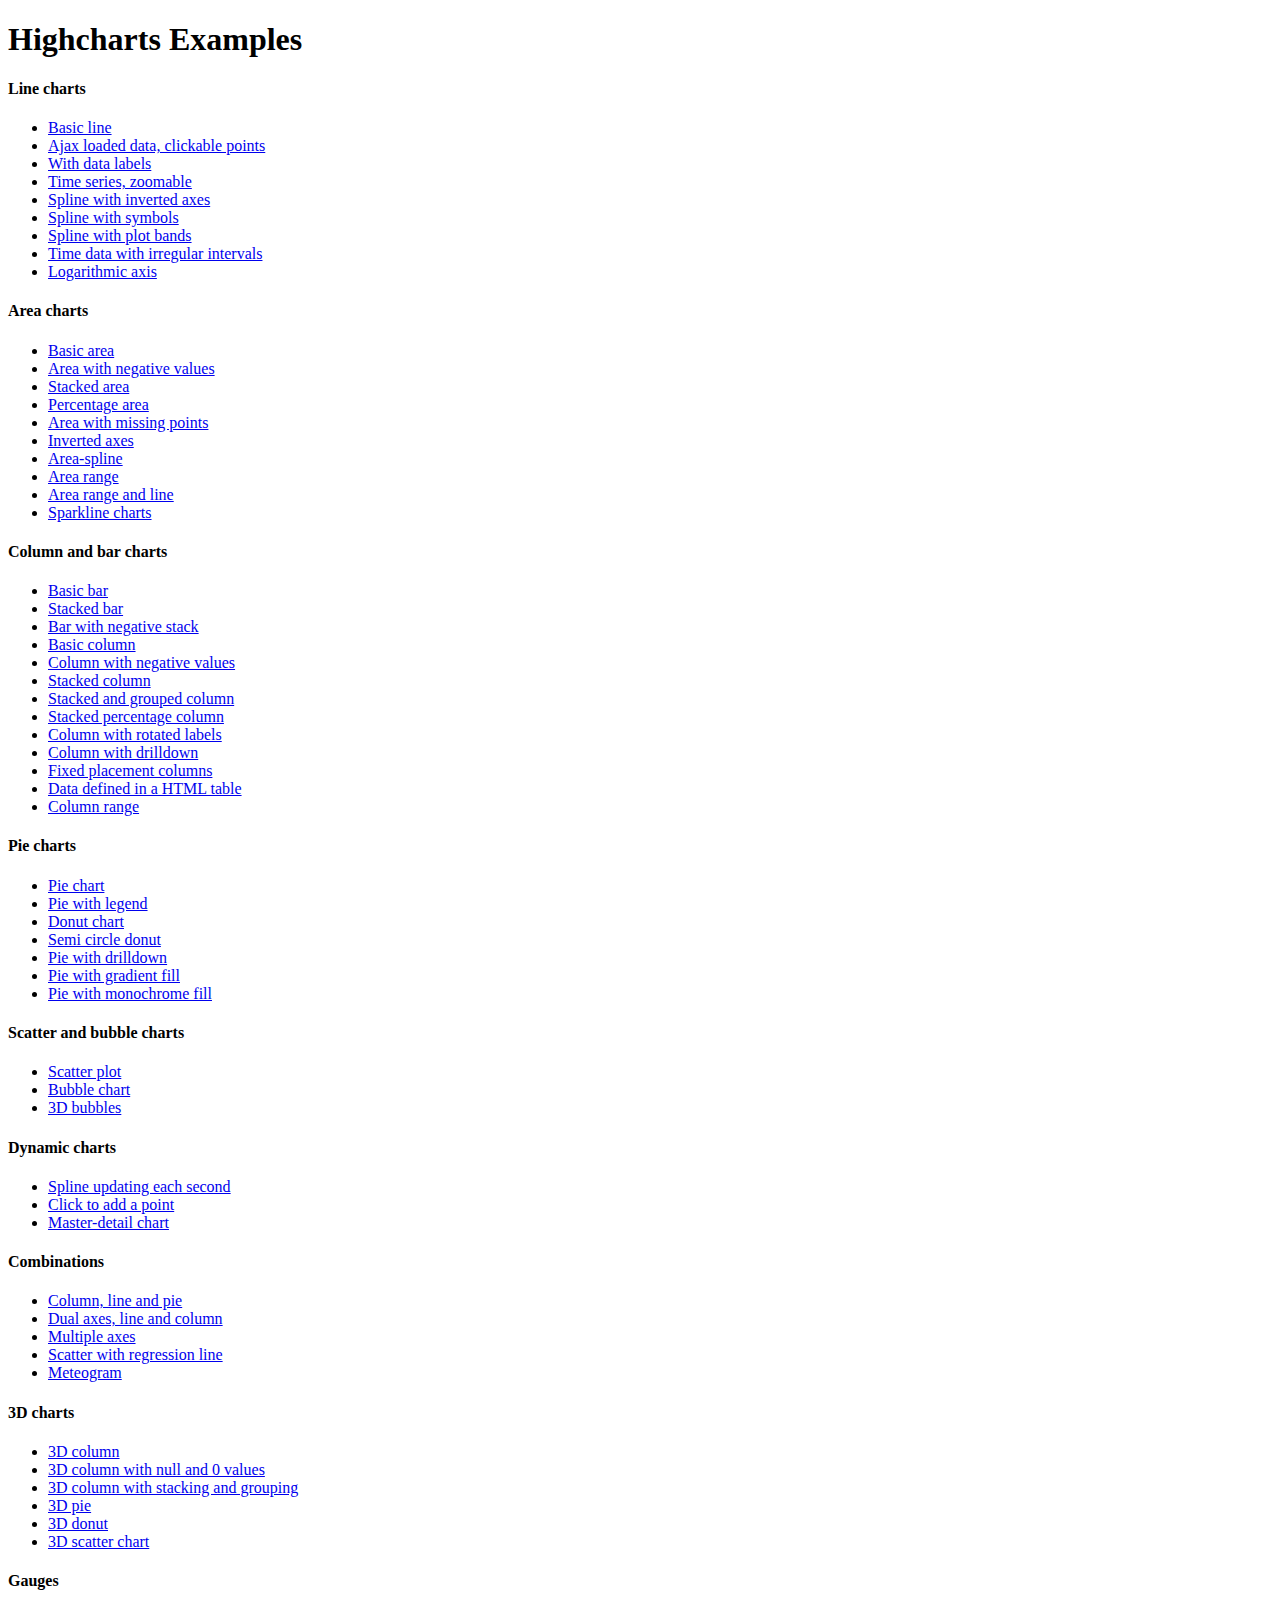
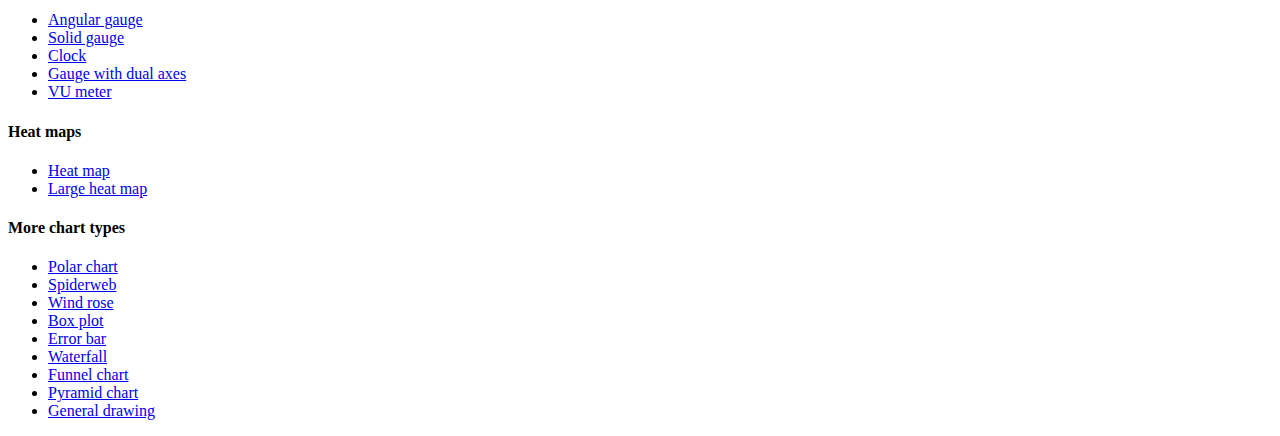
<file: Highcharts-4.0.4(1)/index.htm>
<!DOCTYPE HTML PUBLIC "-//W3C//DTD HTML 4.01//EN" "http://www.w3.org/TR/html4/strict.dtd">
<html>
	<head>
		<meta http-equiv="Content-Type" content="text/html; charset=utf-8" />
		<title>Highcharts Examples</title>
	</head>
	<body>
		<h1>Highcharts Examples</h1>
		<h4>Line charts</h4>
		<ul>
			<li><a href="examples/line-basic/index.htm">Basic line</a></li>
			<li><a href="examples/line-ajax/index.htm">Ajax loaded data, clickable points</a></li>
			<li><a href="examples/line-labels/index.htm">With data labels</a></li>
			<li><a href="examples/line-time-series/index.htm">Time series, zoomable</a></li>
			<li><a href="examples/spline-inverted/index.htm">Spline with inverted axes</a></li>
			<li><a href="examples/spline-symbols/index.htm">Spline with symbols</a></li>
			<li><a href="examples/spline-plot-bands/index.htm">Spline with plot bands</a></li>
			<li><a href="examples/spline-irregular-time/index.htm">Time data with irregular intervals</a></li>
			<li><a href="examples/line-log-axis/index.htm">Logarithmic axis</a></li>
		</ul>
		<h4>Area charts</h4>
		<ul>
			<li><a href="examples/area-basic/index.htm">Basic area</a></li>
			<li><a href="examples/area-negative/index.htm">Area with negative values</a></li>
			<li><a href="examples/area-stacked/index.htm">Stacked area</a></li>
			<li><a href="examples/area-stacked-percent/index.htm">Percentage area</a></li>
			<li><a href="examples/area-missing/index.htm">Area with missing points</a></li>
			<li><a href="examples/area-inverted/index.htm">Inverted axes</a></li>
			<li><a href="examples/areaspline/index.htm">Area-spline</a></li>
			<li><a href="examples/arearange/index.htm">Area range</a></li>
			<li><a href="examples/arearange-line/index.htm">Area range and line</a></li>
			<li><a href="examples/sparkline/index.htm">Sparkline charts</a></li>
		</ul>
		<h4>Column and bar charts</h4>
		<ul>
			<li><a href="examples/bar-basic/index.htm">Basic bar</a></li>
			<li><a href="examples/bar-stacked/index.htm">Stacked bar</a></li>
			<li><a href="examples/bar-negative-stack/index.htm">Bar with negative stack</a></li>
			<li><a href="examples/column-basic/index.htm">Basic column</a></li>
			<li><a href="examples/column-negative/index.htm">Column with negative values</a></li>
			<li><a href="examples/column-stacked/index.htm">Stacked column</a></li>
			<li><a href="examples/column-stacked-and-grouped/index.htm">Stacked and grouped column</a></li>
			<li><a href="examples/column-stacked-percent/index.htm">Stacked percentage column</a></li>
			<li><a href="examples/column-rotated-labels/index.htm">Column with rotated labels</a></li>
			<li><a href="examples/column-drilldown/index.htm">Column with drilldown</a></li>
			<li><a href="examples/column-placement/index.htm">Fixed placement columns</a></li>
			<li><a href="examples/column-parsed/index.htm">Data defined in a HTML table</a></li>
			<li><a href="examples/columnrange/index.htm">Column range</a></li>
		</ul>
		<h4>Pie charts</h4>
		<ul>
			<li><a href="examples/pie-basic/index.htm">Pie chart</a></li>
			<li><a href="examples/pie-legend/index.htm">Pie with legend</a></li>
			<li><a href="examples/pie-donut/index.htm">Donut chart</a></li>
			<li><a href="examples/pie-semi-circle/index.htm">Semi circle donut</a></li>
			<li><a href="examples/pie-drilldown/index.htm">Pie with drilldown</a></li>
			<li><a href="examples/pie-gradient/index.htm">Pie with gradient fill</a></li>
			<li><a href="examples/pie-monochrome/index.htm">Pie with monochrome fill</a></li>
		</ul>
		<h4>Scatter and bubble charts</h4>
		<ul>
			<li><a href="examples/scatter/index.htm">Scatter plot</a></li>
			<li><a href="examples/bubble/index.htm">Bubble chart</a></li>
			<li><a href="examples/bubble-3d/index.htm">3D bubbles</a></li>
		</ul>
		<h4>Dynamic charts</h4>
		<ul>
			<li><a href="examples/dynamic-update/index.htm">Spline updating each second</a></li>
			<li><a href="examples/dynamic-click-to-add/index.htm">Click to add a point</a></li>
			<li><a href="examples/dynamic-master-detail/index.htm">Master-detail chart</a></li>
		</ul>
		<h4>Combinations</h4>
		<ul>
			<li><a href="examples/combo/index.htm">Column, line and pie</a></li>
			<li><a href="examples/combo-dual-axes/index.htm">Dual axes, line and column</a></li>
			<li><a href="examples/combo-multi-axes/index.htm">Multiple axes</a></li>
			<li><a href="examples/combo-regression/index.htm">Scatter with regression line</a></li>
			<li><a href="examples/combo-meteogram/index.htm">Meteogram</a></li>
		</ul>
		<h4>3D charts</h4>
		<ul>
			<li><a href="examples/3d-column-interactive/index.htm">3D column</a></li>
			<li><a href="examples/3d-column-null-values/index.htm">3D column with null and 0 values</a></li>
			<li><a href="examples/3d-column-stacking-grouping/index.htm">3D column with stacking and grouping</a></li>
			<li><a href="examples/3d-pie/index.htm">3D pie</a></li>
			<li><a href="examples/3d-pie-donut/index.htm">3D donut</a></li>
			<li><a href="examples/3d-scatter-draggable/index.htm">3D scatter chart</a></li>
		</ul>
		<h4>Gauges</h4>
		<ul>
			<li><a href="examples/gauge-speedometer/index.htm">Angular gauge</a></li>
			<li><a href="examples/gauge-solid/index.htm">Solid gauge</a></li>
			<li><a href="examples/gauge-clock/index.htm">Clock</a></li>
			<li><a href="examples/gauge-dual/index.htm">Gauge with dual axes</a></li>
			<li><a href="examples/gauge-vu-meter/index.htm">VU meter</a></li>
		</ul>
		<h4>Heat maps</h4>
		<ul>
			<li><a href="examples/heatmap/index.htm">Heat map</a></li>
			<li><a href="examples/heatmap-canvas/index.htm">Large heat map</a></li>
		</ul>
		<h4>More chart types</h4>
		<ul>
			<li><a href="examples/polar/index.htm">Polar chart</a></li>
			<li><a href="examples/polar-spider/index.htm">Spiderweb</a></li>
			<li><a href="examples/polar-wind-rose/index.htm">Wind rose</a></li>
			<li><a href="examples/box-plot/index.htm">Box plot</a></li>
			<li><a href="examples/error-bar/index.htm">Error bar</a></li>
			<li><a href="examples/waterfall/index.htm">Waterfall</a></li>
			<li><a href="examples/funnel/index.htm">Funnel chart</a></li>
			<li><a href="examples/pyramid/index.htm">Pyramid chart</a></li>
			<li><a href="examples/renderer/index.htm">General drawing</a></li>
		</ul>
	</body>
</html>
</file>
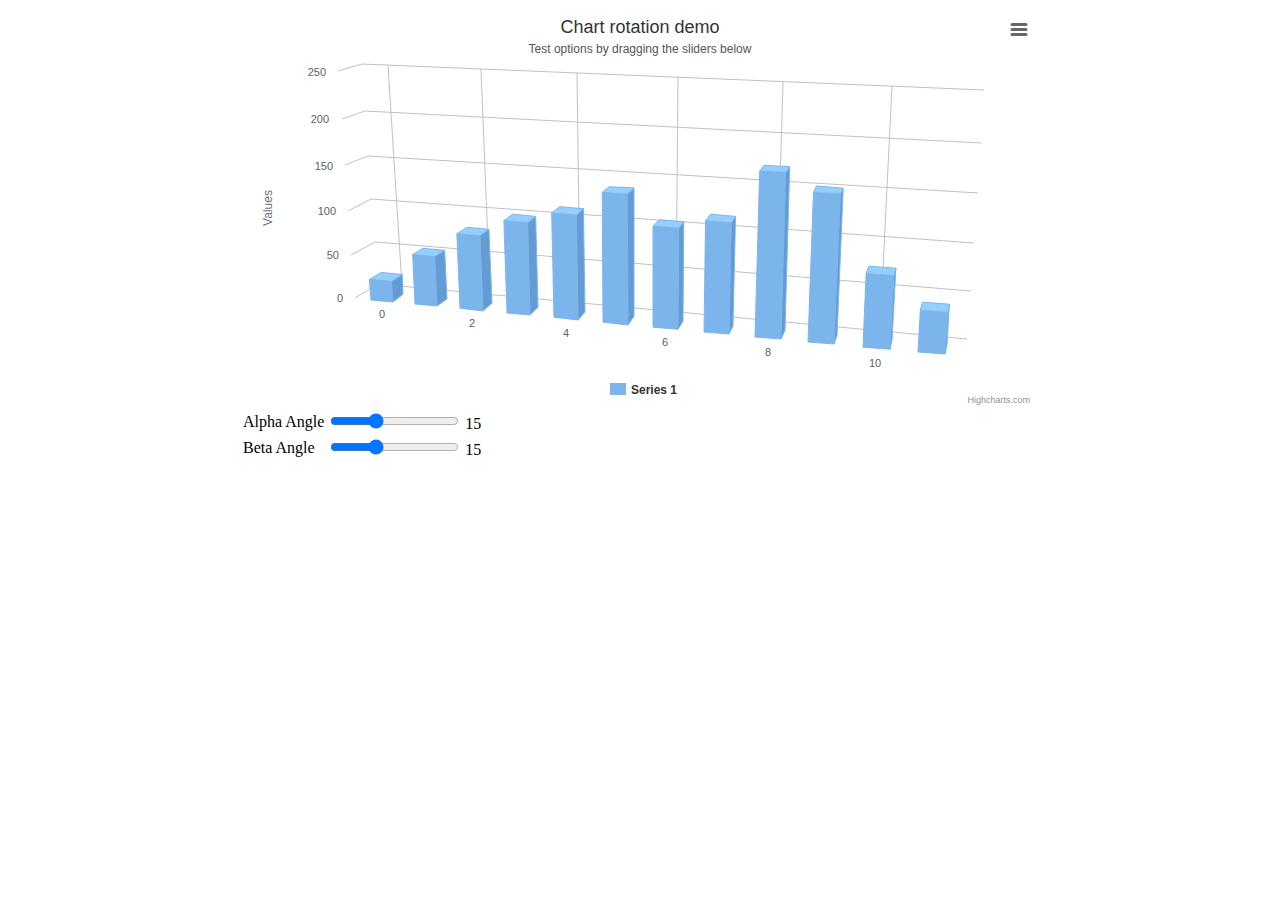
<file: Highcharts-4.0.4(1)/examples/3d-column-interactive/index.htm>
<!DOCTYPE HTML>
<html>
	<head>
		<meta http-equiv="Content-Type" content="text/html; charset=utf-8">
		<title>Highcharts Example</title>

		<script type="text/javascript" src="http://ajax.googleapis.com/ajax/libs/jquery/1.8.2/jquery.min.js"></script>
		<style type="text/css">
#container, #sliders {
	min-width: 310px; 
	max-width: 800px;
	margin: 0 auto;
}
#container {
	height: 400px; 
}
		</style>
		<script type="text/javascript">
$(function () {
    // Set up the chart
    var chart = new Highcharts.Chart({
        chart: {
            renderTo: 'container',
            type: 'column',
            margin: 75,
            options3d: {
                enabled: true,
                alpha: 15,
                beta: 15,
                depth: 50,
                viewDistance: 25
            }
        },
        title: {
            text: 'Chart rotation demo'
        },
        subtitle: {
            text: 'Test options by dragging the sliders below'
        },
        plotOptions: {
            column: {
                depth: 25
            }
        },
        series: [{
            data: [29.9, 71.5, 106.4, 129.2, 144.0, 176.0, 135.6, 148.5, 216.4, 194.1, 95.6, 54.4]
        }]
    });

    function showValues() {
        $('#R0-value').html(chart.options.chart.options3d.alpha);
        $('#R1-value').html(chart.options.chart.options3d.beta);
    }

    // Activate the sliders
    $('#R0').on('change', function () {
        chart.options.chart.options3d.alpha = this.value;
        showValues();
        chart.redraw(false);
    });
    $('#R1').on('change', function () {
        chart.options.chart.options3d.beta = this.value;
        showValues();
        chart.redraw(false);
    });

    showValues();
});
		</script>
	</head>
	<body>
<script src="../../js/highcharts.js"></script>
<script src="../../js/highcharts-3d.js"></script>
<script src="../../js/modules/exporting.js"></script>

<div id="container"></div>
<div id="sliders">
	<table>
		<tr><td>Alpha Angle</td><td><input id="R0" type="range" min="0" max="45" value="15"/> <span id="R0-value" class="value"></span></td></tr>
	    <tr><td>Beta Angle</td><td><input id="R1" type="range" min="0" max="45" value="15"/> <span id="R1-value" class="value"></span></td></tr>
	</table>
</div>
	</body>
</html>
</file>
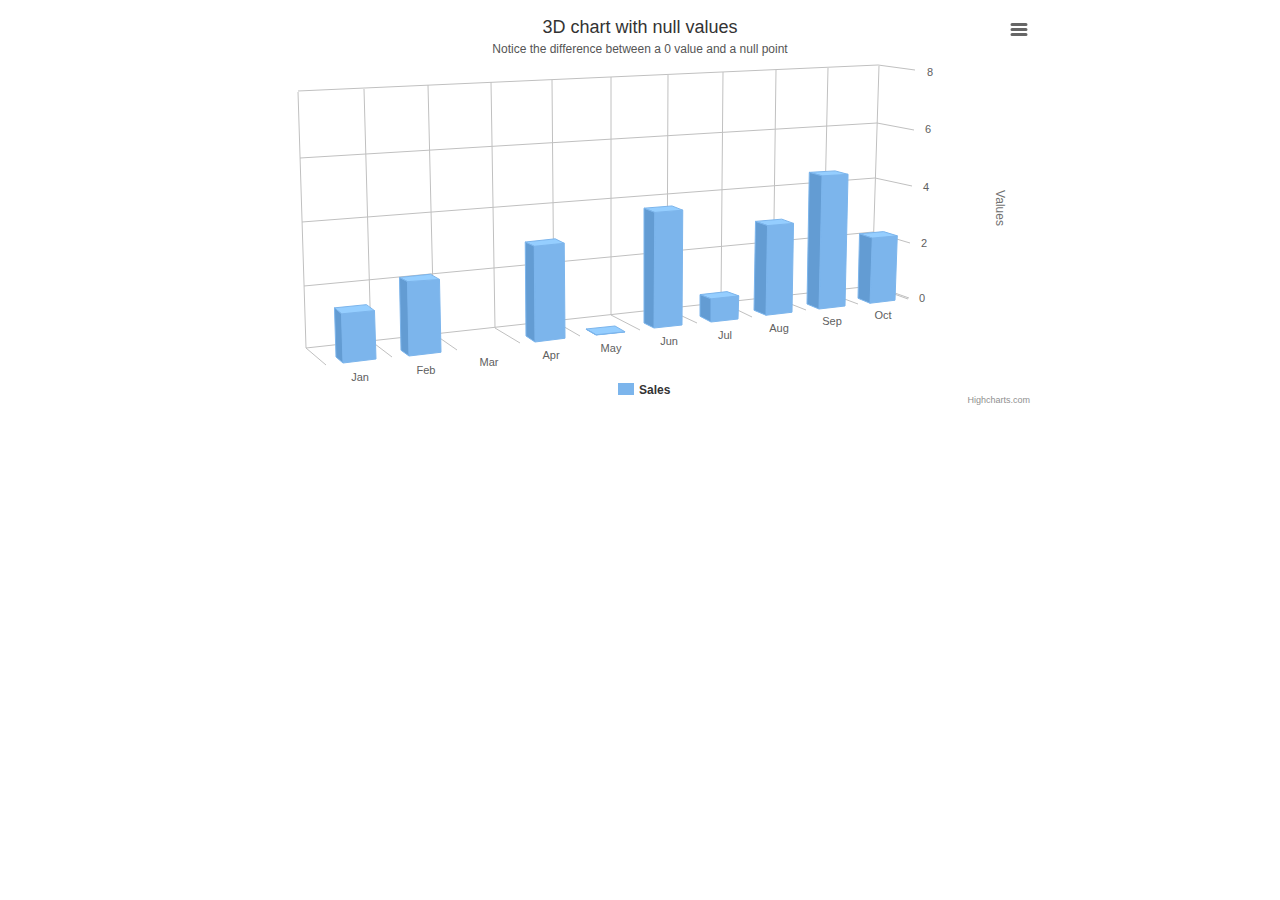
<file: Highcharts-4.0.4(1)/examples/3d-column-null-values/index.htm>
<!DOCTYPE HTML>
<html>
	<head>
		<meta http-equiv="Content-Type" content="text/html; charset=utf-8">
		<title>Highcharts Example</title>

		<script type="text/javascript" src="http://ajax.googleapis.com/ajax/libs/jquery/1.8.2/jquery.min.js"></script>
		<style type="text/css">
#container {
	height: 400px; 
	min-width: 310px; 
	max-width: 800px;
	margin: 0 auto;
}
		</style>
		<script type="text/javascript">
$(function () {
    $('#container').highcharts({
        chart: {
            type: 'column',
            margin: 75,
            options3d: {
                enabled: true,
                alpha: 10,
                beta: 25,
                depth: 70
            }
        },
        title: {
            text: '3D chart with null values'
        },
        subtitle: {
            text: 'Notice the difference between a 0 value and a null point'
        },
        plotOptions: {
            column: {
                depth: 25
            }
        },
        xAxis: {
            categories: Highcharts.getOptions().lang.shortMonths
        },
        yAxis: {
            opposite: true
        },
        series: [{
            name: 'Sales',
            data: [2, 3, null, 4, 0, 5, 1, 4, 6, 3]
        }]
    });
});
		</script>
	</head>
	<body>

<script src="../../js/highcharts.js"></script>
<script src="../../js/highcharts-3d.js"></script>
<script src="../../js/modules/exporting.js"></script>

<div id="container" style="height: 400px"></div>
	</body>
</html>
</file>
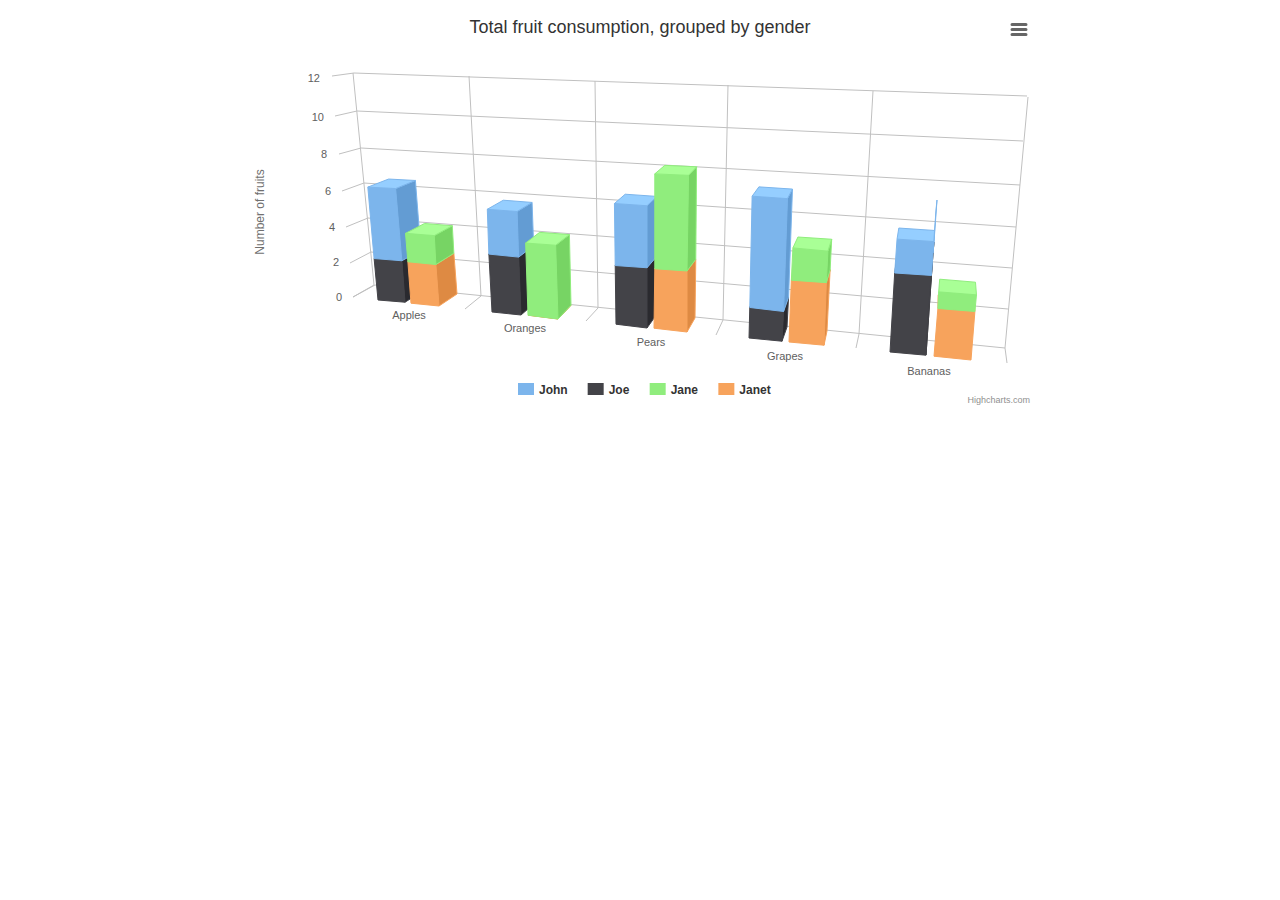
<file: Highcharts-4.0.4(1)/examples/3d-column-stacking-grouping/index.htm>
<!DOCTYPE HTML>
<html>
	<head>
		<meta http-equiv="Content-Type" content="text/html; charset=utf-8">
		<title>Highcharts Example</title>

		<script type="text/javascript" src="http://ajax.googleapis.com/ajax/libs/jquery/1.8.2/jquery.min.js"></script>
		<style type="text/css">
#container {
	height: 400px; 
	min-width: 310px; 
	max-width: 800px;
	margin: 0 auto;
}
		</style>
		<script type="text/javascript">
$(function () {
    $('#container').highcharts({

        chart: {
            type: 'column',
            options3d: {
                enabled: true,
                alpha: 15,
                beta: 15,
                viewDistance: 25,
                depth: 40
            },
            marginTop: 80,
            marginRight: 40
        },

        title: {
            text: 'Total fruit consumption, grouped by gender'
        },

        xAxis: {
            categories: ['Apples', 'Oranges', 'Pears', 'Grapes', 'Bananas']
        },

        yAxis: {
            allowDecimals: false,
            min: 0,
            title: {
                text: 'Number of fruits'
            }
        },

        tooltip: {
            headerFormat: '<b>{point.key}</b><br>',
            pointFormat: '<span style="color:{series.color}">\u25CF</span> {series.name}: {point.y} / {point.stackTotal}'
        },

        plotOptions: {
            column: {
                stacking: 'normal',
                depth: 40
            }
        },

        series: [{
            name: 'John',
            data: [5, 3, 4, 7, 2],
            stack: 'male'
        }, {
            name: 'Joe',
            data: [3, 4, 4, 2, 5],
            stack: 'male'
        }, {
            name: 'Jane',
            data: [2, 5, 6, 2, 1],
            stack: 'female'
        }, {
            name: 'Janet',
            data: [3, 0, 4, 4, 3],
            stack: 'female'
        }]
    });
});


		</script>
	</head>
	<body>

<script src="../../js/highcharts.js"></script>
<script src="../../js/highcharts-3d.js"></script>
<script src="../../js/modules/exporting.js"></script>

<div id="container" style="height: 400px"></div>
	</body>
</html>
</file>
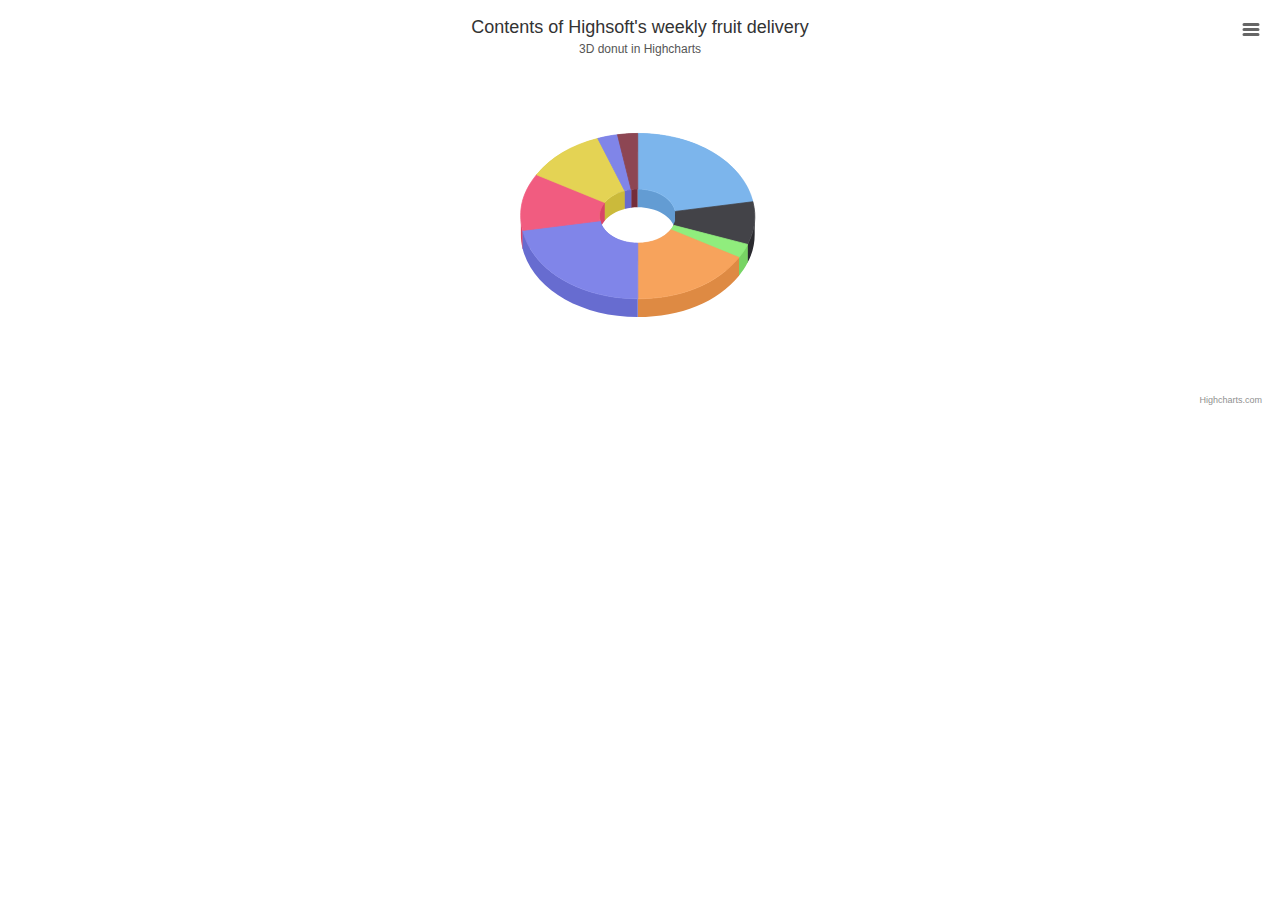
<file: Highcharts-4.0.4(1)/examples/3d-pie-donut/index.htm>
<!DOCTYPE HTML>
<html>
	<head>
		<meta http-equiv="Content-Type" content="text/html; charset=utf-8">
		<title>Highcharts Example</title>

		<script type="text/javascript" src="http://ajax.googleapis.com/ajax/libs/jquery/1.8.2/jquery.min.js"></script>
		<style type="text/css">
${demo.css}
		</style>
		<script type="text/javascript">
$(function () {
    $('#container').highcharts({
        chart: {
            type: 'pie',
            options3d: {
                enabled: true,
                alpha: 45
            }
        },
        title: {
            text: 'Contents of Highsoft\'s weekly fruit delivery'
        },
        subtitle: {
            text: '3D donut in Highcharts'
        },
        plotOptions: {
            pie: {
                innerSize: 100,
                depth: 45
            }
        },
        series: [{
            name: 'Delivered amount',
            data: [
                ['Bananas', 8],
                ['Kiwi', 3],
                ['Mixed nuts', 1],
                ['Oranges', 6],
                ['Apples', 8],
                ['Pears', 4],
                ['Clementines', 4],
                ['Reddish (bag)', 1],
                ['Grapes (bunch)', 1]
            ]
        }]
    });
});
		</script>
	</head>
	<body>

<script src="../../js/highcharts.js"></script>
<script src="../../js/highcharts-3d.js"></script>
<script src="../../js/modules/exporting.js"></script>

<div id="container" style="height: 400px"></div>
	</body>
</html>
</file>
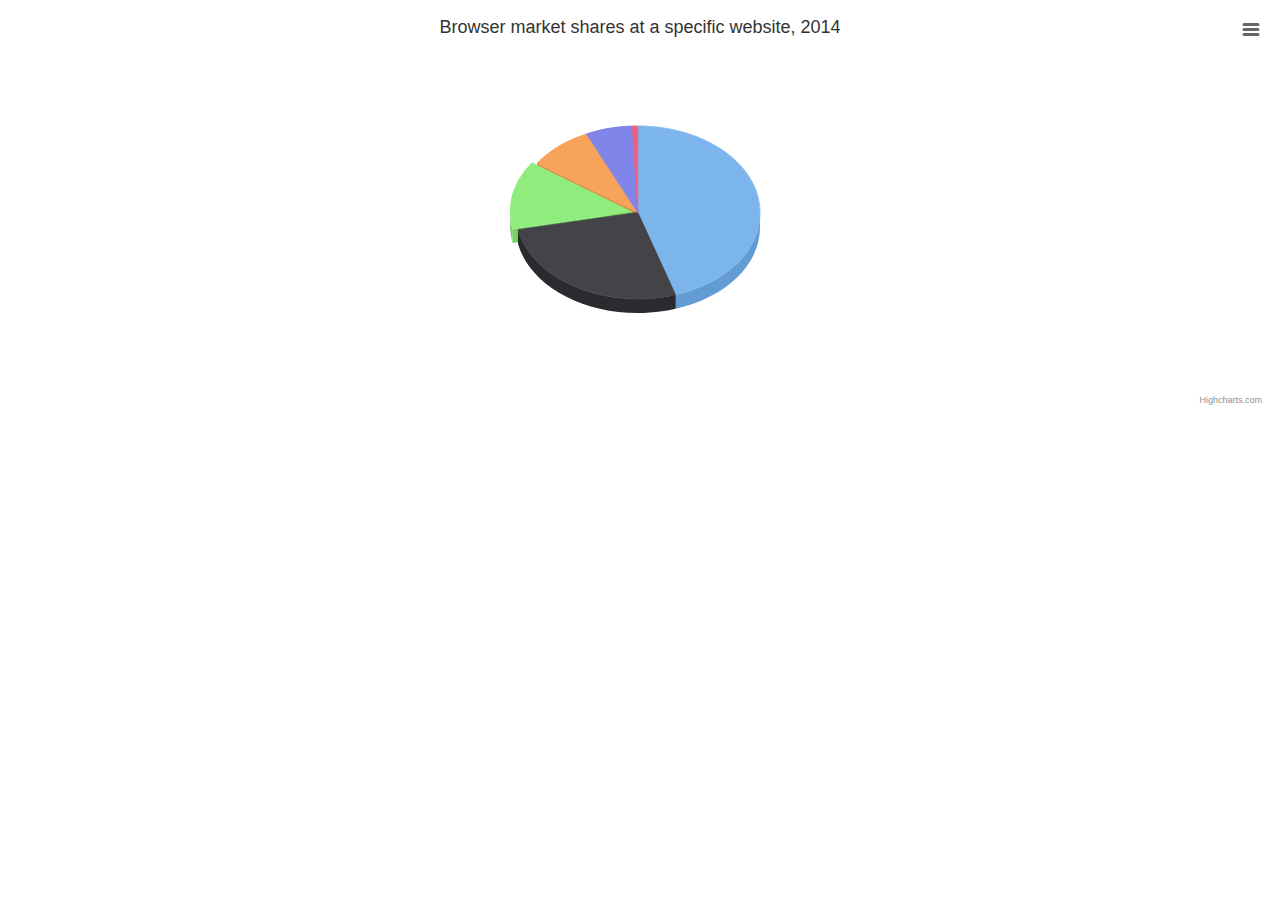
<file: Highcharts-4.0.4(1)/examples/3d-pie/index.htm>
<!DOCTYPE HTML>
<html>
	<head>
		<meta http-equiv="Content-Type" content="text/html; charset=utf-8">
		<title>Highcharts Example</title>

		<script type="text/javascript" src="http://ajax.googleapis.com/ajax/libs/jquery/1.8.2/jquery.min.js"></script>
		<style type="text/css">
${demo.css}
		</style>
		<script type="text/javascript">
$(function () {
    $('#container').highcharts({
        chart: {
            type: 'pie',
            options3d: {
                enabled: true,
                alpha: 45,
                beta: 0
            }
        },
        title: {
            text: 'Browser market shares at a specific website, 2014'
        },
        tooltip: {
            pointFormat: '{series.name}: <b>{point.percentage:.1f}%</b>'
        },
        plotOptions: {
            pie: {
                allowPointSelect: true,
                cursor: 'pointer',
                depth: 35,
                dataLabels: {
                    enabled: true,
                    format: '{point.name}'
                }
            }
        },
        series: [{
            type: 'pie',
            name: 'Browser share',
            data: [
                ['Firefox',   45.0],
                ['IE',       26.8],
                {
                    name: 'Chrome',
                    y: 12.8,
                    sliced: true,
                    selected: true
                },
                ['Safari',    8.5],
                ['Opera',     6.2],
                ['Others',   0.7]
            ]
        }]
    });
});
		</script>
	</head>
	<body>

<script src="../../js/highcharts.js"></script>
<script src="../../js/highcharts-3d.js"></script>
<script src="../../js/modules/exporting.js"></script>

<div id="container" style="height: 400px"></div>
	</body>
</html>
</file>
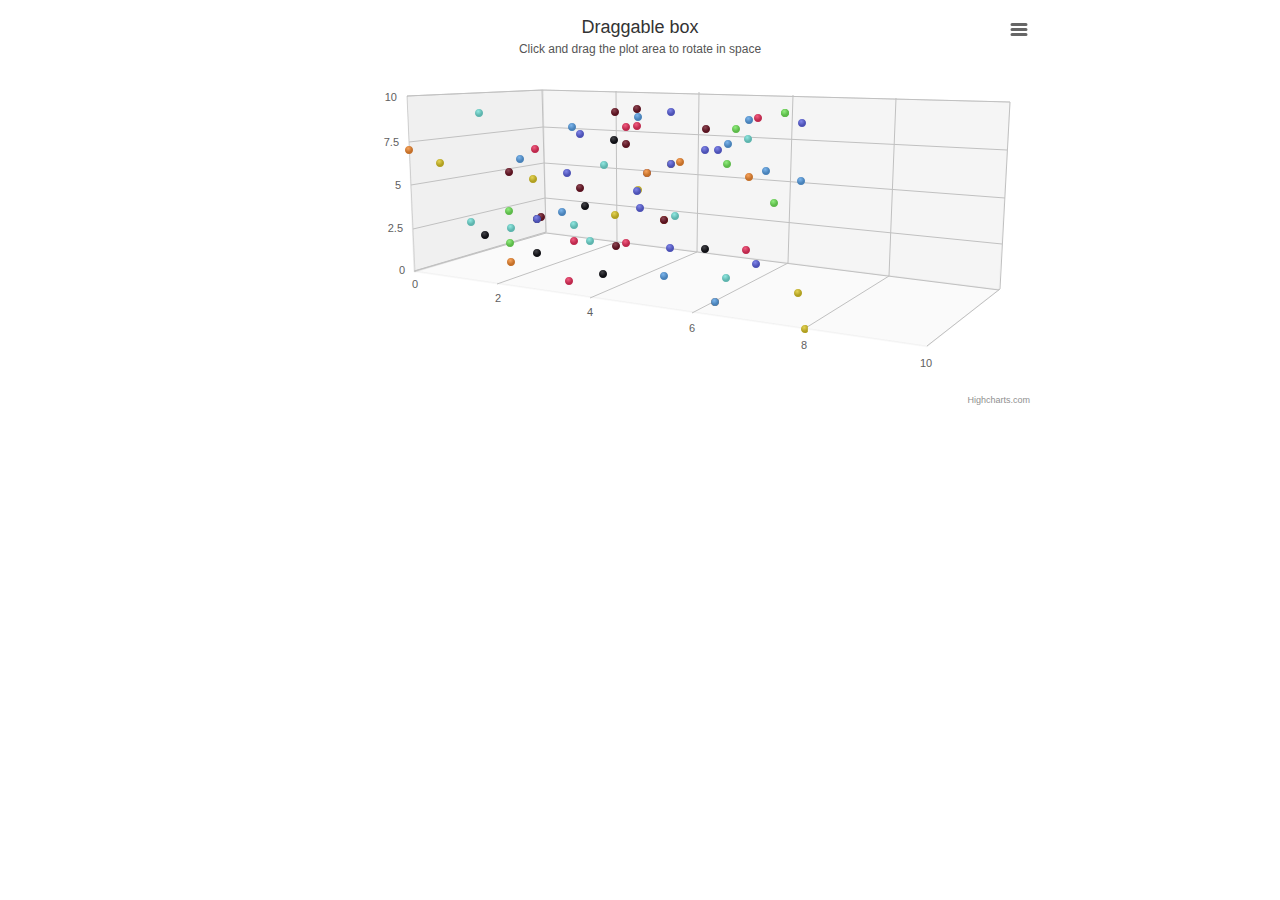
<file: Highcharts-4.0.4(1)/examples/3d-scatter-draggable/index.htm>
<!DOCTYPE HTML>
<html>
	<head>
		<meta http-equiv="Content-Type" content="text/html; charset=utf-8">
		<title>Highcharts Example</title>

		<script type="text/javascript" src="http://ajax.googleapis.com/ajax/libs/jquery/1.8.2/jquery.min.js"></script>
		<style type="text/css">
#container {
	height: 400px; 
	min-width: 310px; 
	max-width: 800px;
	margin: 0 auto;
}
		</style>
		<script type="text/javascript">
$(function () {

    // Give the points a 3D feel by adding a radial gradient
    Highcharts.getOptions().colors = $.map(Highcharts.getOptions().colors, function (color) {
        return {
            radialGradient: {
                cx: 0.4,
                cy: 0.3,
                r: 0.5
            },
            stops: [
                [0, color],
                [1, Highcharts.Color(color).brighten(-0.2).get('rgb')]
            ]
        };
    });

    // Set up the chart
    var chart = new Highcharts.Chart({
        chart: {
            renderTo: 'container',
            margin: 100,
            type: 'scatter',
            options3d: {
                enabled: true,
                alpha: 10,
                beta: 30,
                depth: 250,
                viewDistance: 5,

                frame: {
                    bottom: { size: 1, color: 'rgba(0,0,0,0.02)' },
                    back: { size: 1, color: 'rgba(0,0,0,0.04)' },
                    side: { size: 1, color: 'rgba(0,0,0,0.06)' }
                }
            }
        },
        title: {
            text: 'Draggable box'
        },
        subtitle: {
            text: 'Click and drag the plot area to rotate in space'
        },
        plotOptions: {
            scatter: {
                width: 10,
                height: 10,
                depth: 10
            }
        },
        yAxis: {
            min: 0,
            max: 10,
            title: null
        },
        xAxis: {
            min: 0,
            max: 10,
            gridLineWidth: 1
        },
        zAxis: {
            min: 0,
            max: 10
        },
        legend: {
            enabled: false
        },
        series: [{
            name: 'Reading',
            colorByPoint: true,
            data: [[1, 6, 5], [8, 7, 9], [1, 3, 4], [4, 6, 8], [5, 7, 7], [6, 9, 6], [7, 0, 5], [2, 3, 3], [3, 9, 8], [3, 6, 5], [4, 9, 4], [2, 3, 3], [6, 9, 9], [0, 7, 0], [7, 7, 9], [7, 2, 9], [0, 6, 2], [4, 6, 7], [3, 7, 7], [0, 1, 7], [2, 8, 6], [2, 3, 7], [6, 4, 8], [3, 5, 9], [7, 9, 5], [3, 1, 7], [4, 4, 2], [3, 6, 2], [3, 1, 6], [6, 8, 5], [6, 6, 7], [4, 1, 1], [7, 2, 7], [7, 7, 0], [8, 8, 9], [9, 4, 1], [8, 3, 4], [9, 8, 9], [3, 5, 3], [0, 2, 4], [6, 0, 2], [2, 1, 3], [5, 8, 9], [2, 1, 1], [9, 7, 6], [3, 0, 2], [9, 9, 0], [3, 4, 8], [2, 6, 1], [8, 9, 2], [7, 6, 5], [6, 3, 1], [9, 3, 1], [8, 9, 3], [9, 1, 0], [3, 8, 7], [8, 0, 0], [4, 9, 7], [8, 6, 2], [4, 3, 0], [2, 3, 5], [9, 1, 4], [1, 1, 4], [6, 0, 2], [6, 1, 6], [3, 8, 8], [8, 8, 7], [5, 5, 0], [3, 9, 6], [5, 4, 3], [6, 8, 3], [0, 1, 5], [6, 7, 3], [8, 3, 2], [3, 8, 3], [2, 1, 6], [4, 6, 7], [8, 9, 9], [5, 4, 2], [6, 1, 3], [6, 9, 5], [4, 8, 2], [9, 7, 4], [5, 4, 2], [9, 6, 1], [2, 7, 3], [4, 5, 4], [6, 8, 1], [3, 4, 0], [2, 2, 6], [5, 1, 2], [9, 9, 7], [6, 9, 9], [8, 4, 3], [4, 1, 7], [6, 2, 5], [0, 4, 9], [3, 5, 9], [6, 9, 1], [1, 9, 2]]
        }]
    });


    // Add mouse events for rotation
    $(chart.container).bind('mousedown.hc touchstart.hc', function (e) {
        e = chart.pointer.normalize(e);

        var posX = e.pageX,
            posY = e.pageY,
            alpha = chart.options.chart.options3d.alpha,
            beta = chart.options.chart.options3d.beta,
            newAlpha,
            newBeta,
            sensitivity = 5; // lower is more sensitive

        $(document).bind({
            'mousemove.hc touchdrag.hc': function (e) {
                // Run beta
                newBeta = beta + (posX - e.pageX) / sensitivity;
                newBeta = Math.min(100, Math.max(-100, newBeta));
                chart.options.chart.options3d.beta = newBeta;

                // Run alpha
                newAlpha = alpha + (e.pageY - posY) / sensitivity;
                newAlpha = Math.min(100, Math.max(-100, newAlpha));
                chart.options.chart.options3d.alpha = newAlpha;

                chart.redraw(false);
            },
            'mouseup touchend': function () {
                $(document).unbind('.hc');
            }
        });
    });

});
		</script>
	</head>
	<body>

<script src="../../js/highcharts.js"></script>
<script src="../../js/highcharts-3d.js"></script>
<script src="../../js/modules/exporting.js"></script>

<div id="container" style="height: 400px"></div>
	</body>
</html>
</file>
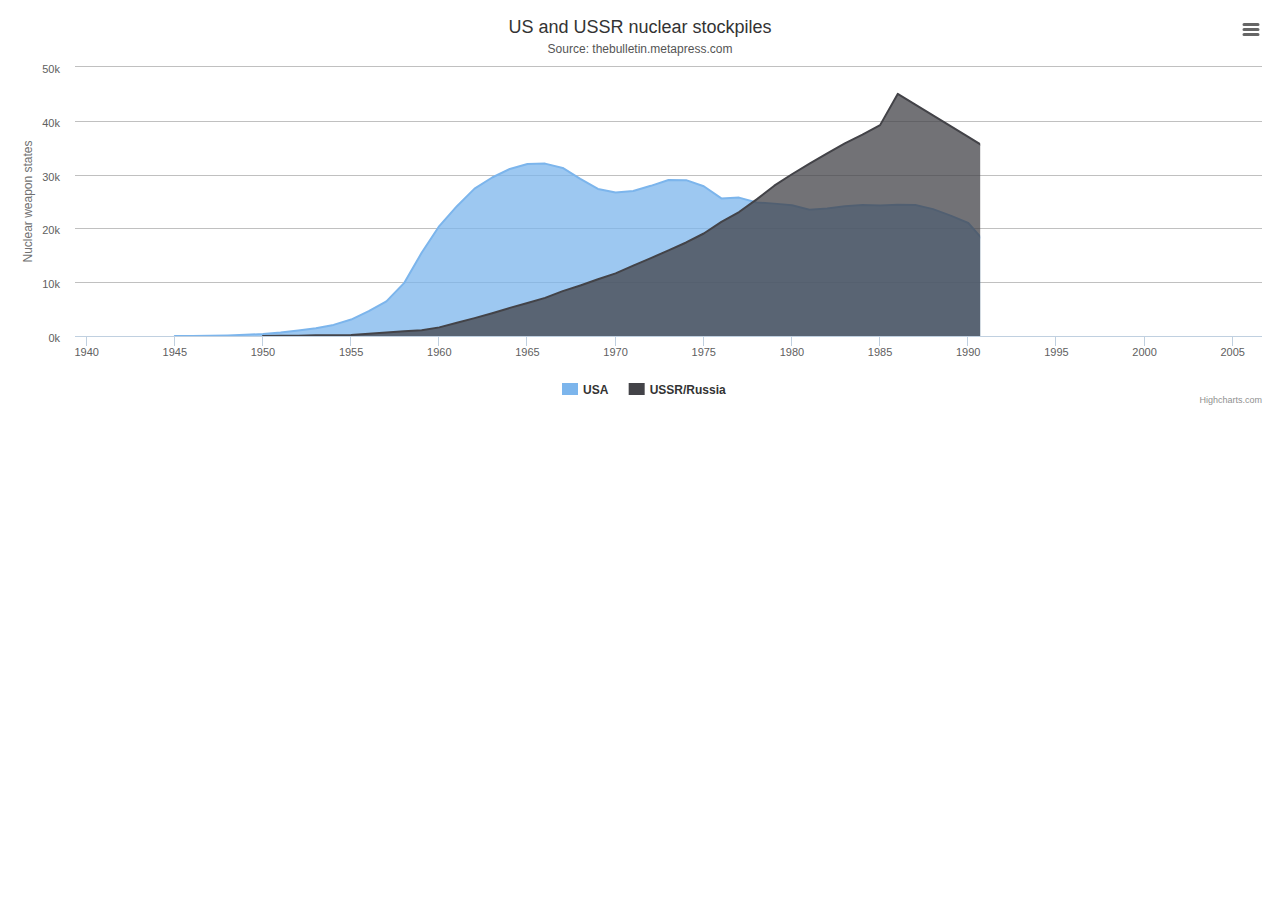
<file: Highcharts-4.0.4(1)/examples/area-basic/index.htm>
<!DOCTYPE HTML>
<html>
	<head>
		<meta http-equiv="Content-Type" content="text/html; charset=utf-8">
		<title>Highcharts Example</title>

		<script type="text/javascript" src="http://ajax.googleapis.com/ajax/libs/jquery/1.8.2/jquery.min.js"></script>
		<style type="text/css">
${demo.css}
		</style>
		<script type="text/javascript">
$(function () {
    $('#container').highcharts({
        chart: {
            type: 'area'
        },
        title: {
            text: 'US and USSR nuclear stockpiles'
        },
        subtitle: {
            text: 'Source: <a href="http://thebulletin.metapress.com/content/c4120650912x74k7/fulltext.pdf">' +
                'thebulletin.metapress.com</a>'
        },
        xAxis: {
            allowDecimals: false,
            labels: {
                formatter: function () {
                    return this.value; // clean, unformatted number for year
                }
            }
        },
        yAxis: {
            title: {
                text: 'Nuclear weapon states'
            },
            labels: {
                formatter: function () {
                    return this.value / 1000 + 'k';
                }
            }
        },
        tooltip: {
            pointFormat: '{series.name} produced <b>{point.y:,.0f}</b><br/>warheads in {point.x}'
        },
        plotOptions: {
            area: {
                pointStart: 1940,
                marker: {
                    enabled: false,
                    symbol: 'circle',
                    radius: 2,
                    states: {
                        hover: {
                            enabled: true
                        }
                    }
                }
            }
        },
        series: [{
            name: 'USA',
            data: [null, null, null, null, null, 6, 11, 32, 110, 235, 369, 640,
                1005, 1436, 2063, 3057, 4618, 6444, 9822, 15468, 20434, 24126,
                27387, 29459, 31056, 31982, 32040, 31233, 29224, 27342, 26662,
                26956, 27912, 28999, 28965, 27826, 25579, 25722, 24826, 24605,
                24304, 23464, 23708, 24099, 24357, 24237, 24401, 24344, 23586,
                22380, 21004, 17287, 14747, 13076, 12555, 12144, 11009, 10950,
                10871, 10824, 10577, 10527, 10475, 10421, 10358, 10295, 10104]
        }, {
            name: 'USSR/Russia',
            data: [null, null, null, null, null, null, null, null, null, null,
                5, 25, 50, 120, 150, 200, 426, 660, 869, 1060, 1605, 2471, 3322,
                4238, 5221, 6129, 7089, 8339, 9399, 10538, 11643, 13092, 14478,
                15915, 17385, 19055, 21205, 23044, 25393, 27935, 30062, 32049,
                33952, 35804, 37431, 39197, 45000, 43000, 41000, 39000, 37000,
                35000, 33000, 31000, 29000, 27000, 25000, 24000, 23000, 22000,
                21000, 20000, 19000, 18000, 18000, 17000, 16000]
        }]
    });
});
		</script>
	</head>
	<body>
<script src="../../js/highcharts.js"></script>
<script src="../../js/modules/exporting.js"></script>

<div id="container" style="min-width: 310px; height: 400px; margin: 0 auto"></div>

	</body>
</html>
</file>
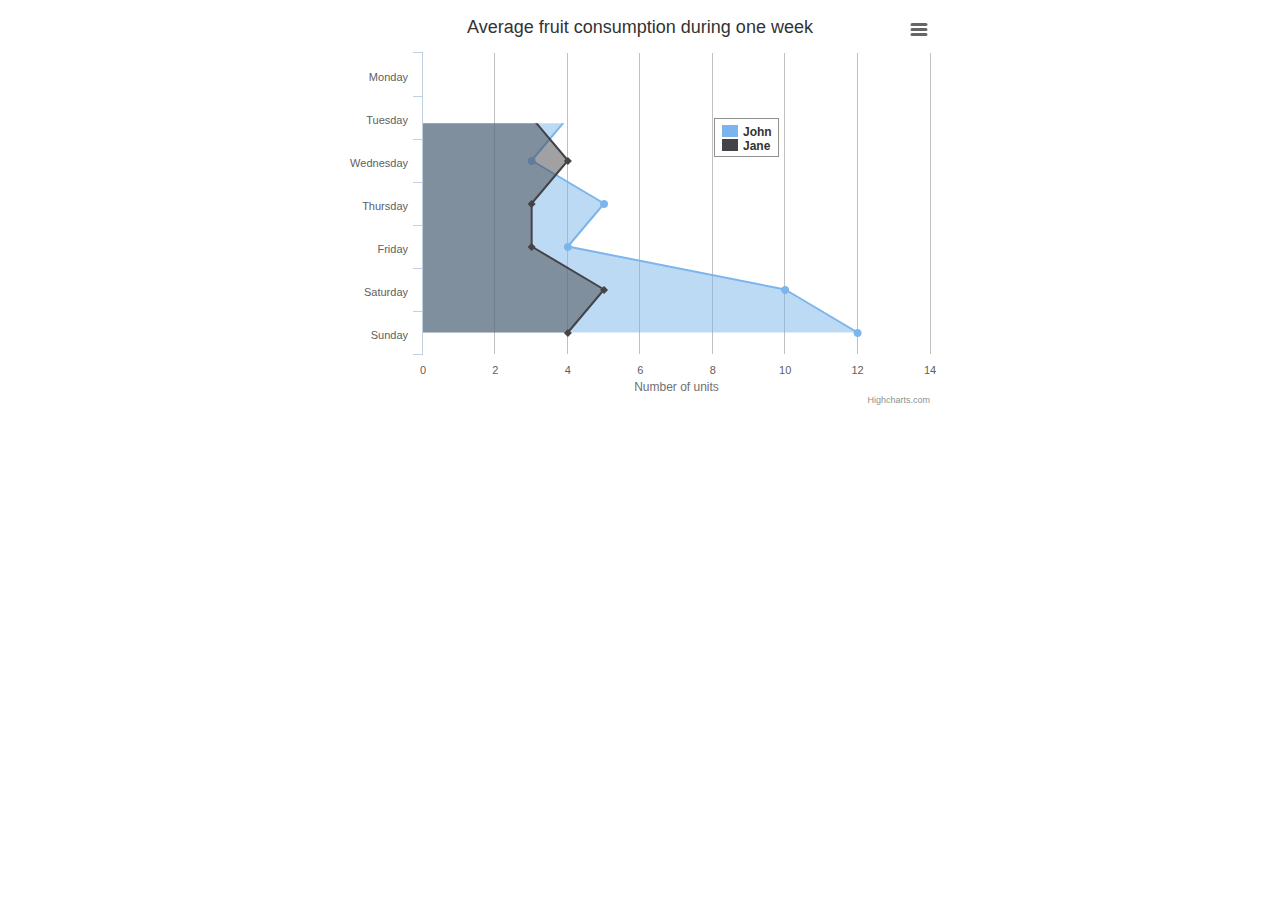
<file: Highcharts-4.0.4(1)/examples/area-inverted/index.htm>
<!DOCTYPE HTML>
<html>
	<head>
		<meta http-equiv="Content-Type" content="text/html; charset=utf-8">
		<title>Highcharts Example</title>

		<script type="text/javascript" src="http://ajax.googleapis.com/ajax/libs/jquery/1.8.2/jquery.min.js"></script>
		<style type="text/css">
${demo.css}
		</style>
		<script type="text/javascript">
$(function () {
    $('#container').highcharts({
        chart: {
            type: 'area',
            inverted: true
        },
        title: {
            text: 'Average fruit consumption during one week'
        },
        subtitle: {
            style: {
                position: 'absolute',
                right: '0px',
                bottom: '10px'
            }
        },
        legend: {
            layout: 'vertical',
            align: 'right',
            verticalAlign: 'top',
            x: -150,
            y: 100,
            floating: true,
            borderWidth: 1,
            backgroundColor: (Highcharts.theme && Highcharts.theme.legendBackgroundColor) || '#FFFFFF'
        },
        xAxis: {
            categories: [
                'Monday',
                'Tuesday',
                'Wednesday',
                'Thursday',
                'Friday',
                'Saturday',
                'Sunday'
            ]
        },
        yAxis: {
            title: {
                text: 'Number of units'
            },
            labels: {
                formatter: function () {
                    return this.value;
                }
            },
            min: 0
        },
        plotOptions: {
            area: {
                fillOpacity: 0.5
            }
        },
        series: [{
            name: 'John',
            data: [3, 4, 3, 5, 4, 10, 12]
        }, {
            name: 'Jane',
            data: [1, 3, 4, 3, 3, 5, 4]
        }]
    });
});
		</script>
	</head>
	<body>
<script src="../../js/highcharts.js"></script>
<script src="../../js/modules/exporting.js"></script>

<div id="container" style="min-width: 310px; height: 400px; max-width: 600px; margin: 0 auto"></div>

	</body>
</html>
</file>
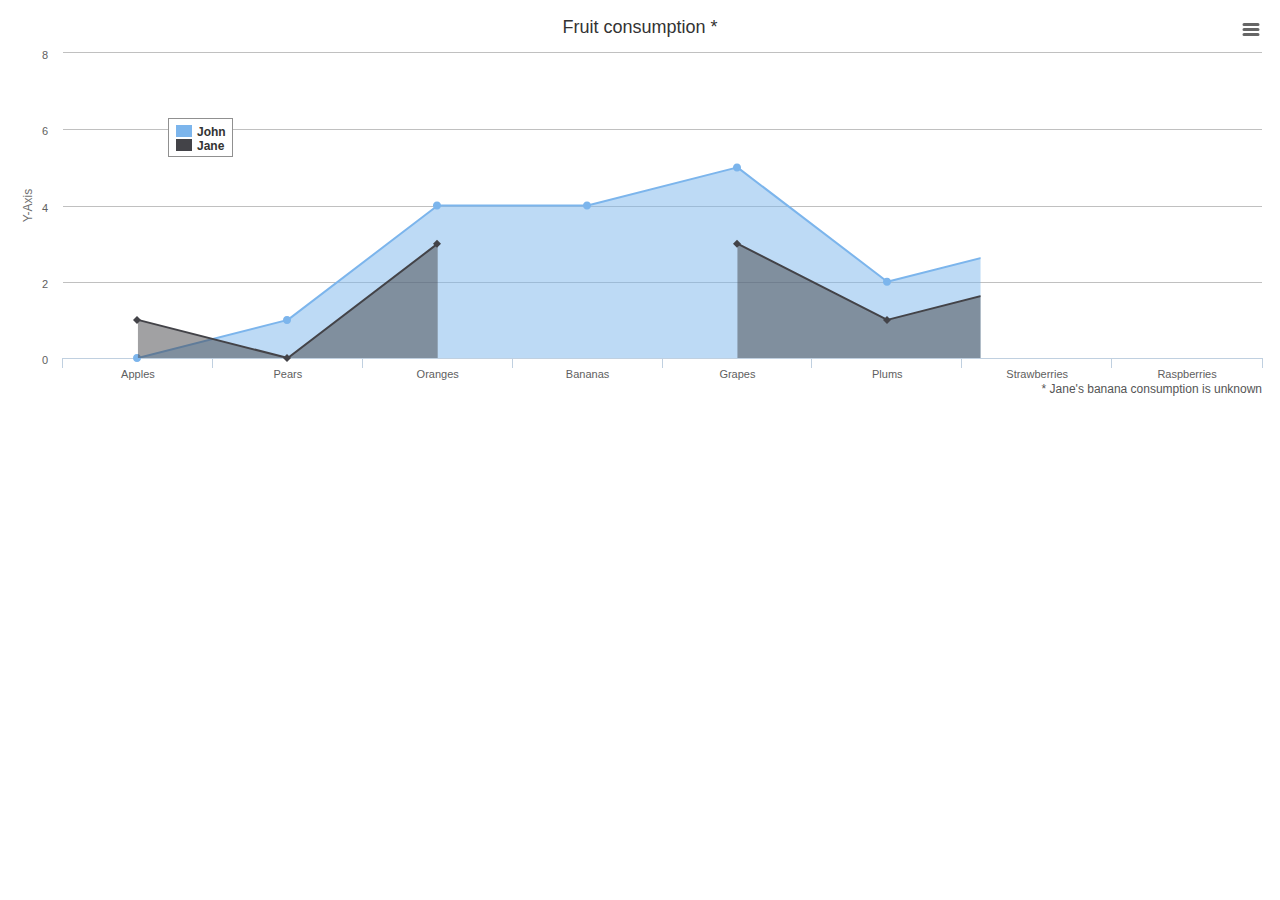
<file: Highcharts-4.0.4(1)/examples/area-missing/index.htm>
<!DOCTYPE HTML>
<html>
	<head>
		<meta http-equiv="Content-Type" content="text/html; charset=utf-8">
		<title>Highcharts Example</title>

		<script type="text/javascript" src="http://ajax.googleapis.com/ajax/libs/jquery/1.8.2/jquery.min.js"></script>
		<style type="text/css">
${demo.css}
		</style>
		<script type="text/javascript">
$(function () {
    $('#container').highcharts({
        chart: {
            type: 'area',
            spacingBottom: 30
        },
        title: {
            text: 'Fruit consumption *'
        },
        subtitle: {
            text: '* Jane\'s banana consumption is unknown',
            floating: true,
            align: 'right',
            verticalAlign: 'bottom',
            y: 15
        },
        legend: {
            layout: 'vertical',
            align: 'left',
            verticalAlign: 'top',
            x: 150,
            y: 100,
            floating: true,
            borderWidth: 1,
            backgroundColor: (Highcharts.theme && Highcharts.theme.legendBackgroundColor) || '#FFFFFF'
        },
        xAxis: {
            categories: ['Apples', 'Pears', 'Oranges', 'Bananas', 'Grapes', 'Plums', 'Strawberries', 'Raspberries']
        },
        yAxis: {
            title: {
                text: 'Y-Axis'
            },
            labels: {
                formatter: function () {
                    return this.value;
                }
            }
        },
        tooltip: {
            formatter: function () {
                return '<b>' + this.series.name + '</b><br/>' +
                    this.x + ': ' + this.y;
            }
        },
        plotOptions: {
            area: {
                fillOpacity: 0.5
            }
        },
        credits: {
            enabled: false
        },
        series: [{
            name: 'John',
            data: [0, 1, 4, 4, 5, 2, 3, 7]
        }, {
            name: 'Jane',
            data: [1, 0, 3, null, 3, 1, 2, 1]
        }]
    });
});
		</script>
	</head>
	<body>
<script src="../../js/highcharts.js"></script>
<script src="../../js/modules/exporting.js"></script>

<div id="container" style="min-width: 310px; height: 400px; margin: 0 auto"></div>

	</body>
</html>
</file>
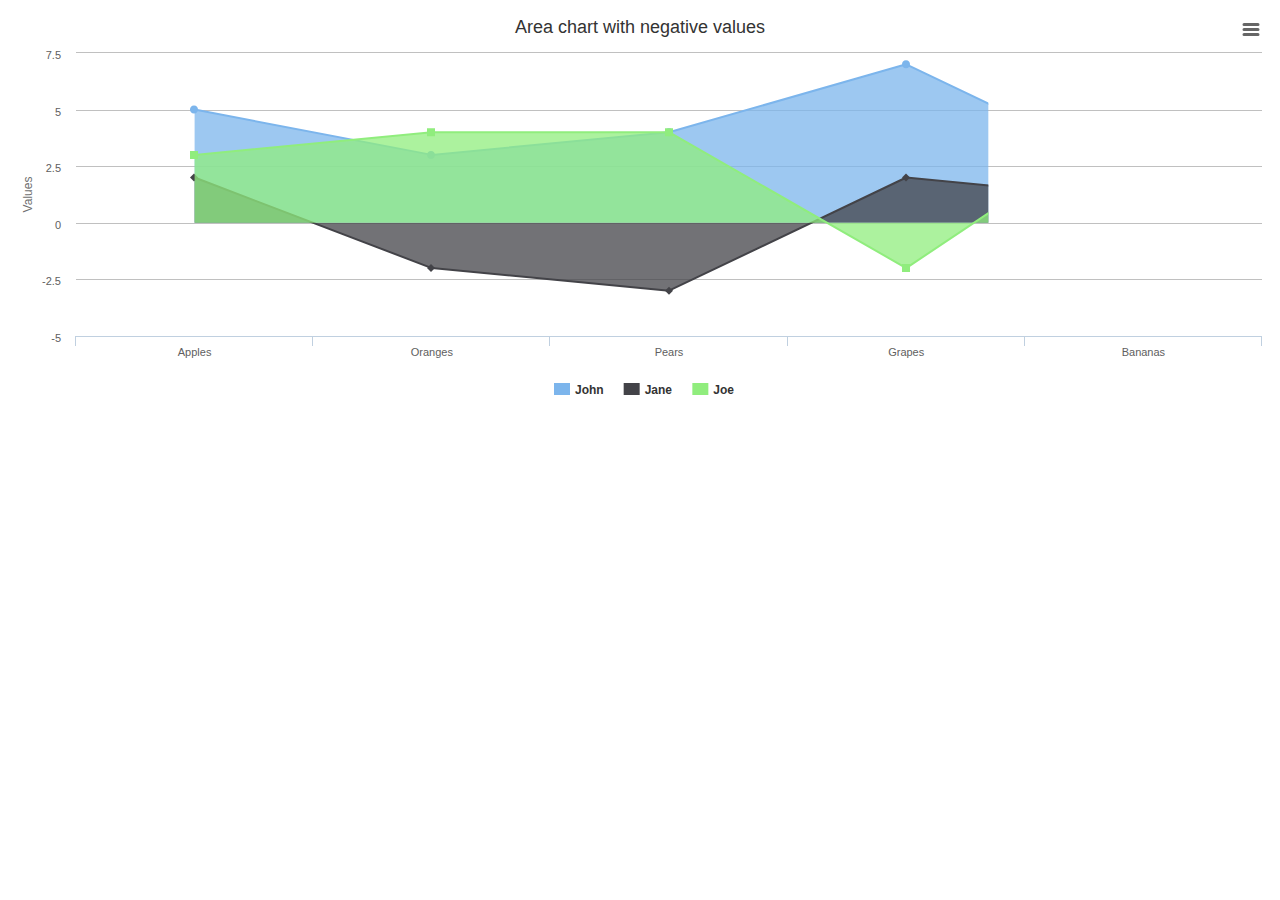
<file: Highcharts-4.0.4(1)/examples/area-negative/index.htm>
<!DOCTYPE HTML>
<html>
	<head>
		<meta http-equiv="Content-Type" content="text/html; charset=utf-8">
		<title>Highcharts Example</title>

		<script type="text/javascript" src="http://ajax.googleapis.com/ajax/libs/jquery/1.8.2/jquery.min.js"></script>
		<style type="text/css">
${demo.css}
		</style>
		<script type="text/javascript">
$(function () {
    $('#container').highcharts({
        chart: {
            type: 'area'
        },
        title: {
            text: 'Area chart with negative values'
        },
        xAxis: {
            categories: ['Apples', 'Oranges', 'Pears', 'Grapes', 'Bananas']
        },
        credits: {
            enabled: false
        },
        series: [{
            name: 'John',
            data: [5, 3, 4, 7, 2]
        }, {
            name: 'Jane',
            data: [2, -2, -3, 2, 1]
        }, {
            name: 'Joe',
            data: [3, 4, 4, -2, 5]
        }]
    });
});
		</script>
	</head>
	<body>
<script src="../../js/highcharts.js"></script>
<script src="../../js/modules/exporting.js"></script>

<div id="container" style="min-width: 310px; height: 400px; margin: 0 auto"></div>

	</body>
</html>
</file>
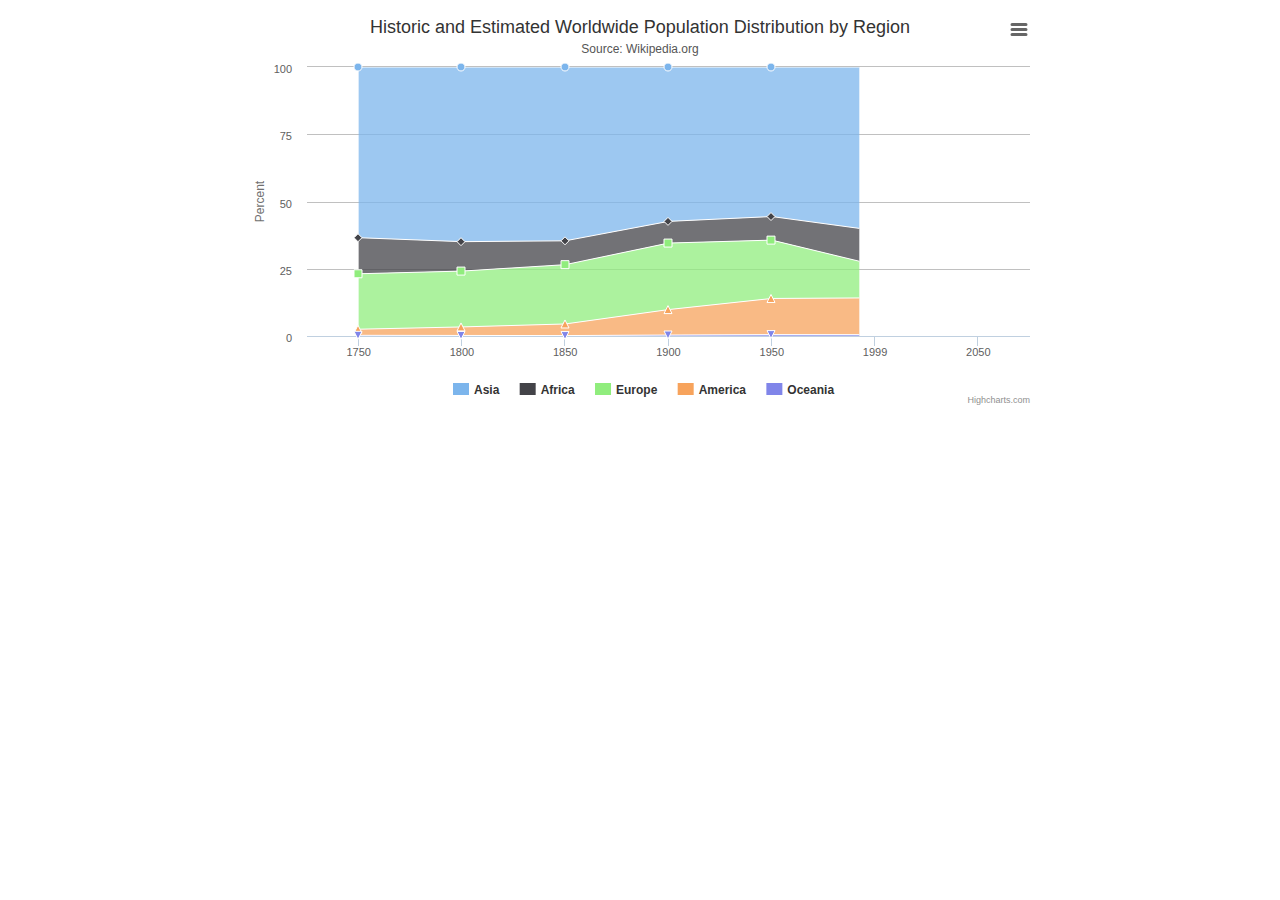
<file: Highcharts-4.0.4(1)/examples/area-stacked-percent/index.htm>
<!DOCTYPE HTML>
<html>
	<head>
		<meta http-equiv="Content-Type" content="text/html; charset=utf-8">
		<title>Highcharts Example</title>

		<script type="text/javascript" src="http://ajax.googleapis.com/ajax/libs/jquery/1.8.2/jquery.min.js"></script>
		<style type="text/css">
${demo.css}
		</style>
		<script type="text/javascript">
$(function () {
    $('#container').highcharts({
        chart: {
            type: 'area'
        },
        title: {
            text: 'Historic and Estimated Worldwide Population Distribution by Region'
        },
        subtitle: {
            text: 'Source: Wikipedia.org'
        },
        xAxis: {
            categories: ['1750', '1800', '1850', '1900', '1950', '1999', '2050'],
            tickmarkPlacement: 'on',
            title: {
                enabled: false
            }
        },
        yAxis: {
            title: {
                text: 'Percent'
            }
        },
        tooltip: {
            pointFormat: '<span style="color:{series.color}">{series.name}</span>: <b>{point.percentage:.1f}%</b> ({point.y:,.0f} millions)<br/>',
            shared: true
        },
        plotOptions: {
            area: {
                stacking: 'percent',
                lineColor: '#ffffff',
                lineWidth: 1,
                marker: {
                    lineWidth: 1,
                    lineColor: '#ffffff'
                }
            }
        },
        series: [{
            name: 'Asia',
            data: [502, 635, 809, 947, 1402, 3634, 5268]
        }, {
            name: 'Africa',
            data: [106, 107, 111, 133, 221, 767, 1766]
        }, {
            name: 'Europe',
            data: [163, 203, 276, 408, 547, 729, 628]
        }, {
            name: 'America',
            data: [18, 31, 54, 156, 339, 818, 1201]
        }, {
            name: 'Oceania',
            data: [2, 2, 2, 6, 13, 30, 46]
        }]
    });
});
		</script>
	</head>
	<body>
<script src="../../js/highcharts.js"></script>
<script src="../../js/modules/exporting.js"></script>

<div id="container" style="min-width: 310px; height: 400px; max-width: 800px; margin: 0 auto"></div>

	</body>
</html>
</file>
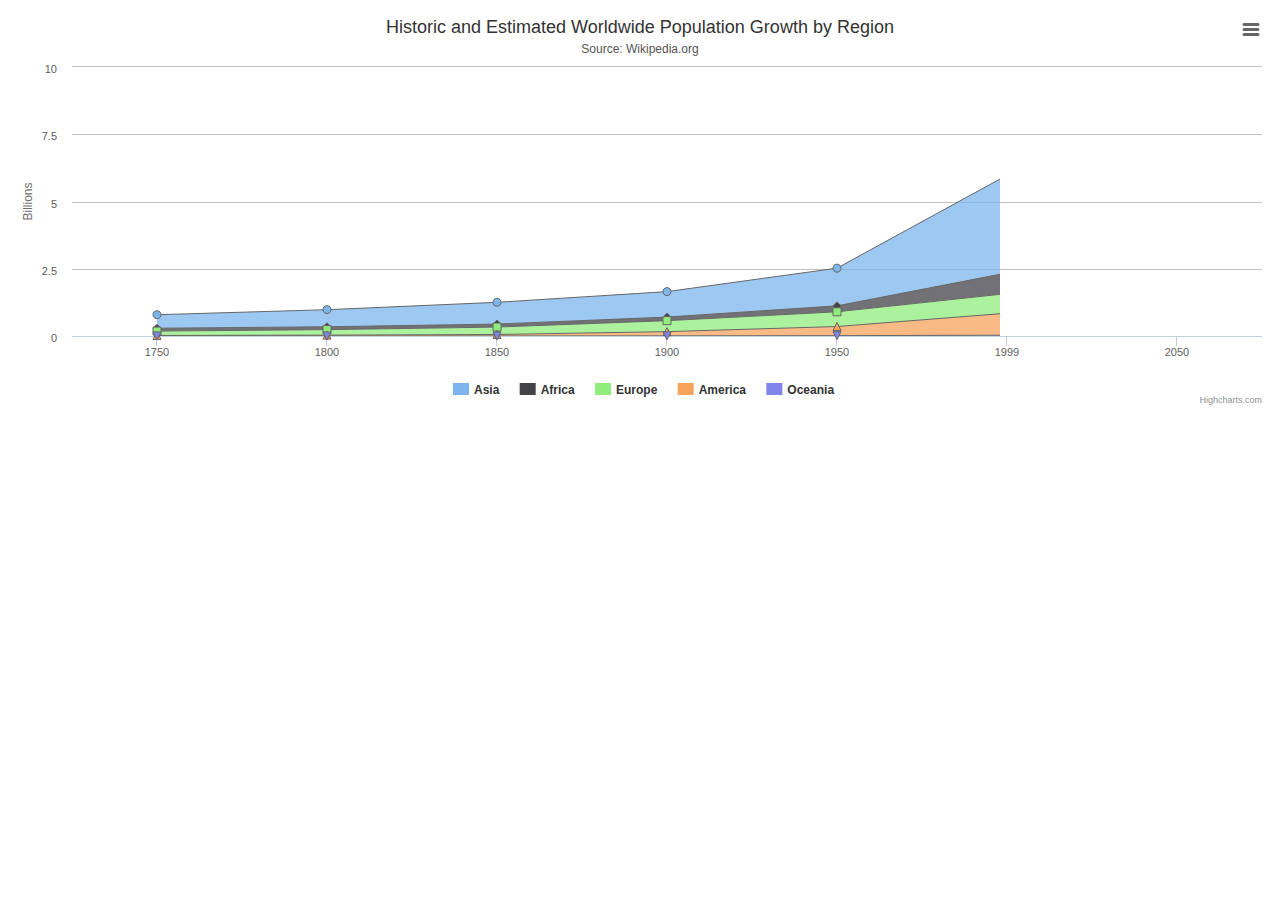
<file: Highcharts-4.0.4(1)/examples/area-stacked/index.htm>
<!DOCTYPE HTML>
<html>
	<head>
		<meta http-equiv="Content-Type" content="text/html; charset=utf-8">
		<title>Highcharts Example</title>

		<script type="text/javascript" src="http://ajax.googleapis.com/ajax/libs/jquery/1.8.2/jquery.min.js"></script>
		<style type="text/css">
${demo.css}
		</style>
		<script type="text/javascript">
$(function () {
    $('#container').highcharts({
        chart: {
            type: 'area'
        },
        title: {
            text: 'Historic and Estimated Worldwide Population Growth by Region'
        },
        subtitle: {
            text: 'Source: Wikipedia.org'
        },
        xAxis: {
            categories: ['1750', '1800', '1850', '1900', '1950', '1999', '2050'],
            tickmarkPlacement: 'on',
            title: {
                enabled: false
            }
        },
        yAxis: {
            title: {
                text: 'Billions'
            },
            labels: {
                formatter: function () {
                    return this.value / 1000;
                }
            }
        },
        tooltip: {
            shared: true,
            valueSuffix: ' millions'
        },
        plotOptions: {
            area: {
                stacking: 'normal',
                lineColor: '#666666',
                lineWidth: 1,
                marker: {
                    lineWidth: 1,
                    lineColor: '#666666'
                }
            }
        },
        series: [{
            name: 'Asia',
            data: [502, 635, 809, 947, 1402, 3634, 5268]
        }, {
            name: 'Africa',
            data: [106, 107, 111, 133, 221, 767, 1766]
        }, {
            name: 'Europe',
            data: [163, 203, 276, 408, 547, 729, 628]
        }, {
            name: 'America',
            data: [18, 31, 54, 156, 339, 818, 1201]
        }, {
            name: 'Oceania',
            data: [2, 2, 2, 6, 13, 30, 46]
        }]
    });
});
		</script>
	</head>
	<body>
<script src="../../js/highcharts.js"></script>
<script src="../../js/modules/exporting.js"></script>

<div id="container" style="min-width: 310px; height: 400px; margin: 0 auto"></div>

	</body>
</html>
</file>
